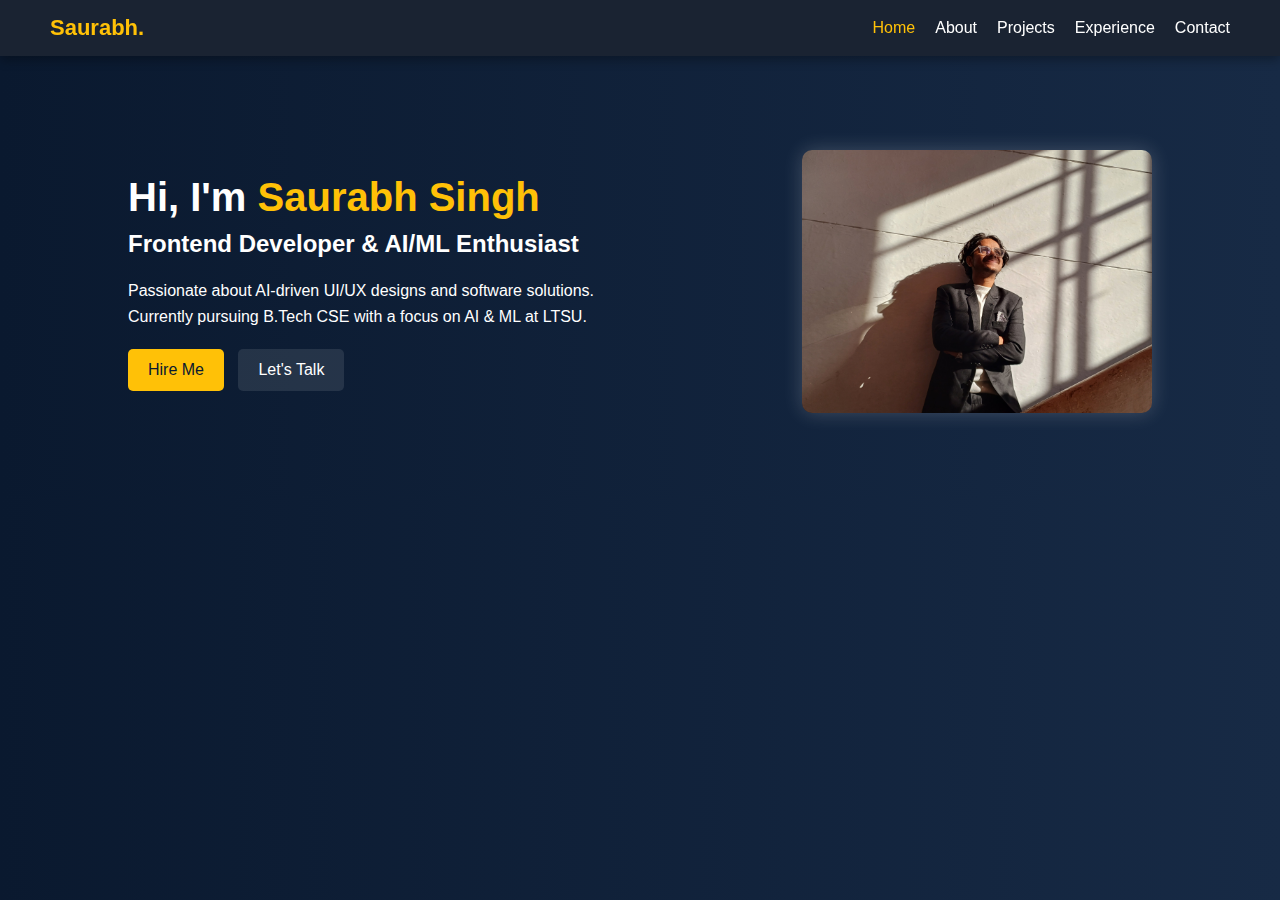
<file: index.html>
<!DOCTYPE html>
<html lang="en">

<head>
    <meta charset="UTF-8">
    <meta name="viewport" content="width=device-width, initial-scale=1.0">
    <title>Saurabh Singh | Portfolio</title>
    <link rel="stylesheet" href="styles.css">
    
</head>

<body>

    <header class="navbar">
        <div class="logo">Saurabh.</div>
        <nav>
            <ul>
                <li><a href="index.html" class="active">Home</a></li>
                <li><a href="about.html">About</a></li>
                <li><a href="projects.html">Projects</a></li>
                <li><a href="experience.html">Experience</a></li>
                <li><a href="contact.html">Contact</a></li>
            </ul>
        </nav>
    </header>

    <section class="hero">
        <div class="hero-text">
            <h1>Hi, I'm <span>Saurabh Singh</span></h1>
            <h2>Frontend Developer & AI/ML Enthusiast</h2>
            <p>Passionate about AI-driven UI/UX designs and software solutions. Currently pursuing B.Tech CSE with a focus on AI & ML at LTSU.</p>
            <div class="buttons">
                <a href="#" class="btn primary">Hire Me</a>
                <a href="#" class="btn secondary">Let's Talk</a>
            </div>
        </div>

        <div class="hero-img">
            <img src="profile.jpg" alt="Saurabh Singh">
        </div>
    </section>

</body>

</html>
</file>
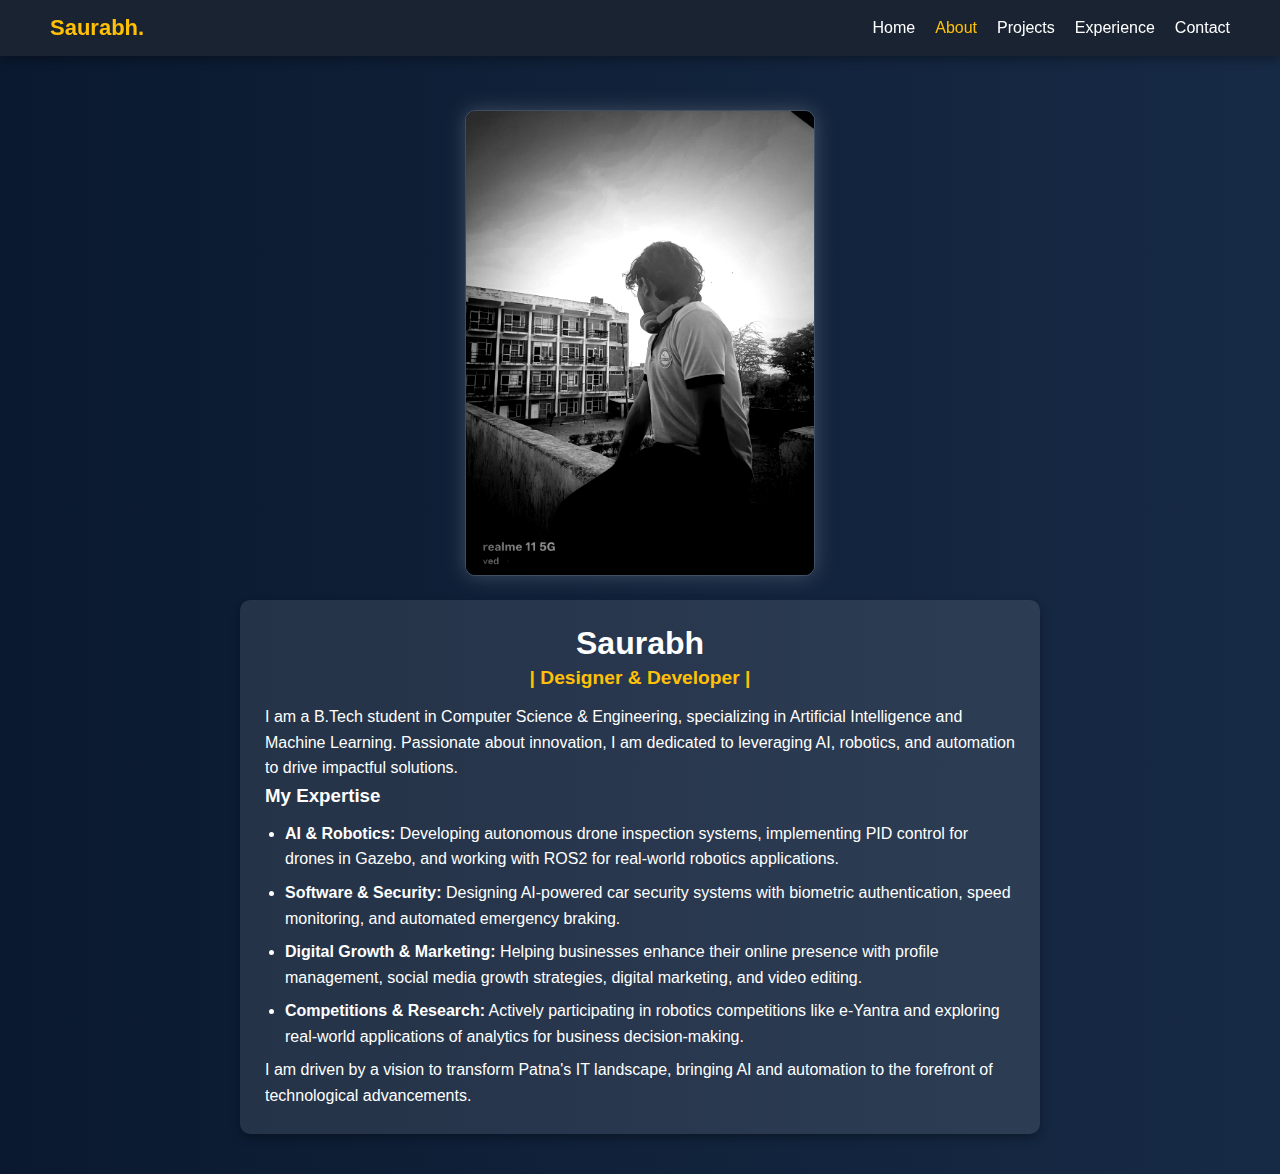
<file: about.html>
<!DOCTYPE html>
<html lang="en">

<head>
    <meta charset="UTF-8">
    <meta name="viewport" content="width=device-width, initial-scale=1.0">
    <title>About | Saurabh</title>
    <link rel="stylesheet" href="about.css">
</head>

<body>

    <header class="navbar">
        <div class="logo">Saurabh.</div>
        <nav>
            <ul>
                <li><a href="index.html">Home</a></li>
                <li><a href="about.html" class="active">About</a></li>
                <li><a href="projects.html">Projects</a></li>
                <li><a href="experience.html">Experience</a></li>
                <li><a href="contact.html">Contact</a></li>
            </ul>
        </nav>
    </header>

    <section class="about">
        <div class="profile-pic">
            <img src="WhatsApp Image 2025-04-08 at 23.48.33_69fe7f49.jpg" alt="Saurabh Singh">
        </div>
        <div class="about-content">
            <div class="about-header">
                <h1>Saurabh</h1>
                <h3>| Designer & Developer |</h3>
            </div>
            <div class="about-text">
                <p>I am a B.Tech student in Computer Science & Engineering, specializing in Artificial Intelligence and
                    Machine Learning. Passionate about innovation, I am dedicated to leveraging AI, robotics, and
                    automation to drive impactful solutions.</p>

                <h3>My Expertise</h3>
                <ul>
                    <li><strong>AI & Robotics:</strong> Developing autonomous drone inspection systems, implementing PID
                        control for drones in Gazebo, and working with ROS2 for real-world robotics applications.</li>
                    <li><strong>Software & Security:</strong> Designing AI-powered car security systems with biometric
                        authentication, speed monitoring, and automated emergency braking.</li>
                    <li><strong>Digital Growth & Marketing:</strong> Helping businesses enhance their online presence
                        with profile management, social media growth strategies, digital marketing, and video editing.
                    </li>
                    <li><strong>Competitions & Research:</strong> Actively participating in robotics competitions like
                        e-Yantra and exploring real-world applications of analytics for business decision-making.</li>
                </ul>

                <p>I am driven by a vision to transform Patna's IT landscape, bringing AI and automation to the
                    forefront of technological advancements.</p>
            </div>
        </div>
    </section>

</body>

</html>
</file>
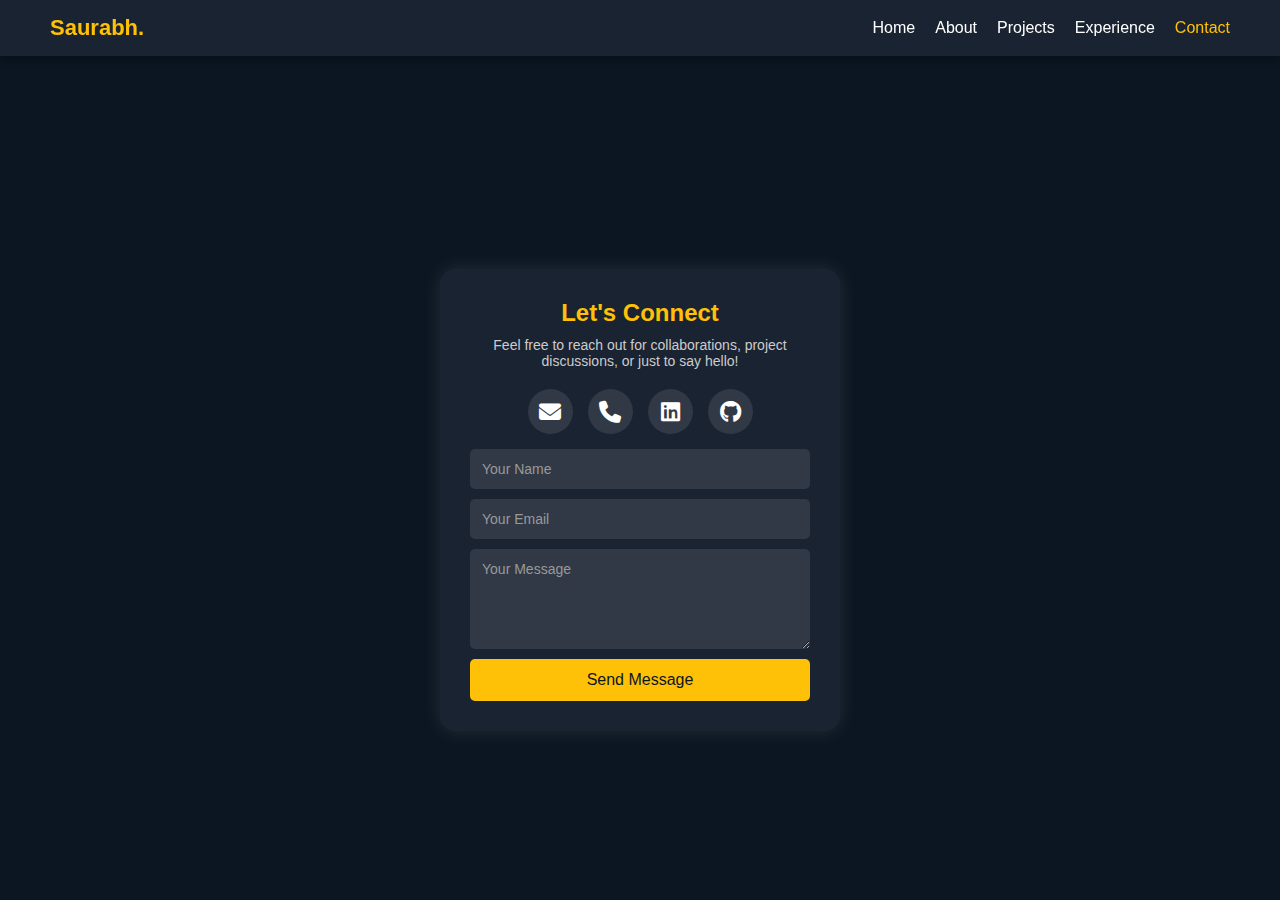
<file: contact.html>
<!DOCTYPE html>
<html lang="en">

<head>
    <meta charset="UTF-8">
    <meta name="viewport" content="width=device-width, initial-scale=1.0">
    <title>Contact | Saurabh Singh</title>
    <link rel="stylesheet" href="contact.css">
    <link rel="stylesheet" href="https://cdnjs.cloudflare.com/ajax/libs/font-awesome/6.4.2/css/all.min.css">

</head>

<body>

    <header class="navbar">
        <h2 class="logo">Saurabh.</h2>
        <nav>
            <ul>
                <li><a href="index.html">Home</a></li>
                <li><a href="about.html">About</a></li>
                <li><a href="projects.html">Projects</a></li>
                <li><a href="experience.html">Experience</a></li>
                <li><a href="contact.html" class="active">Contact</a></li>
            </ul>
        </nav>
    </header>

    <section class="contact">
        <div class="container">
            <h2>Let's Connect</h2>
            <p>Feel free to reach out for collaborations, project discussions, or just to say hello!</p>

            <div class="social-links">
                <a href="mailto:saurabhsingh@gmail.com" class="fa fa-envelope"></a>
                <a href="tel:+917903370709" class="fa fa-phone"></a>
                <a href="https://www.linkedin.com/in/saurabh-singh-e5nd4" class="fa-brands fa-linkedin" target="_blank"></a>
                <a href="https://github.com/saurabh54-e" class="fa-brands fa-github" target="_blank"></a>
            </div>

            <form class="contact-form">
                <input type="text" placeholder="Your Name" required>
                <input type="email" placeholder="Your Email" required>
                <textarea placeholder="Your Message" required></textarea>
                <button type="submit">Send Message</button>
            </form>
        </div>
    </section>

</body>

</html>
</file>
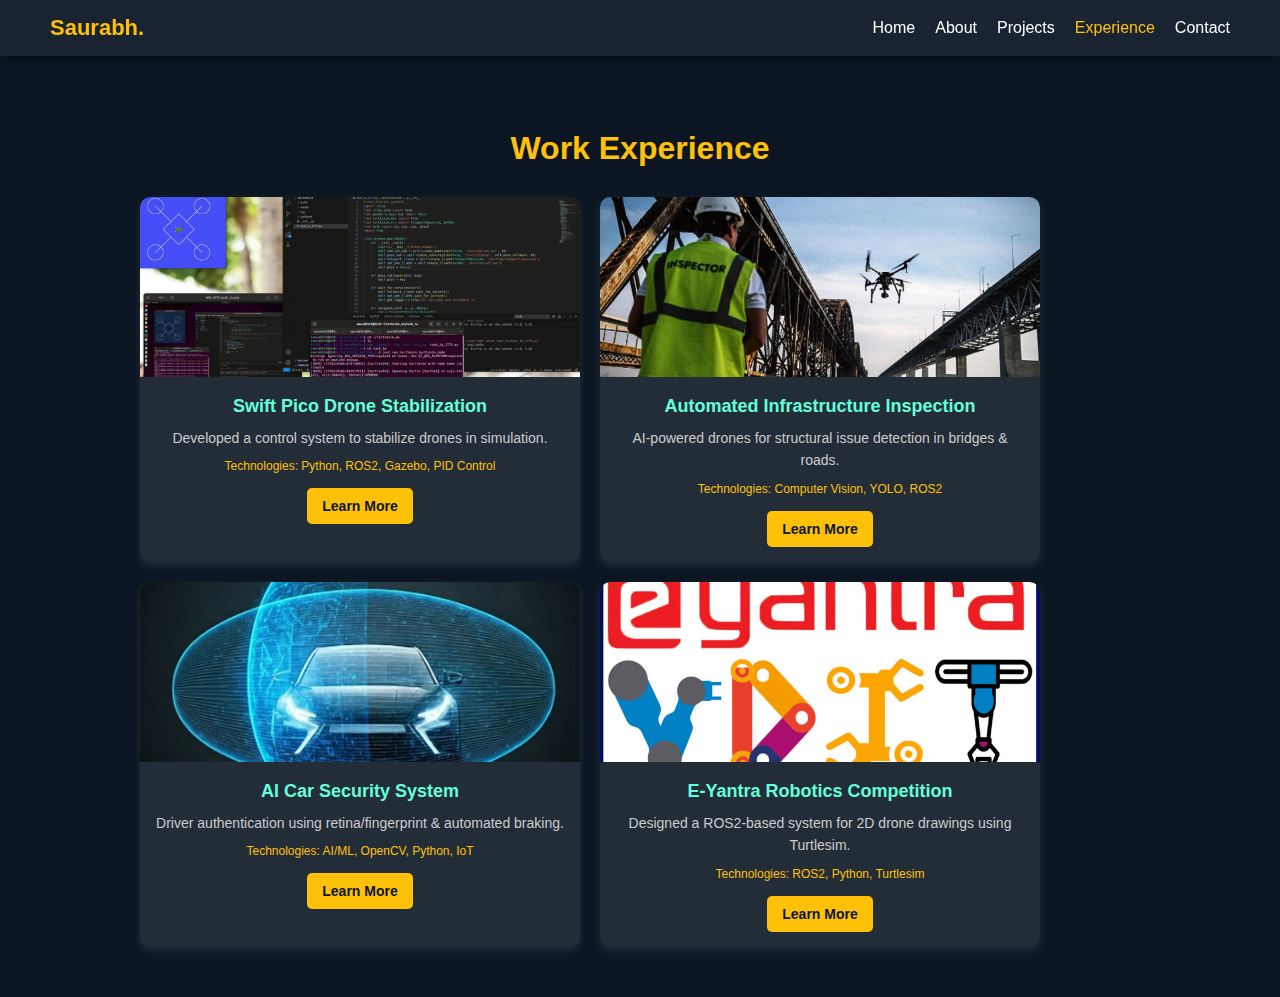
<file: Experience.html>
<!DOCTYPE html>
<html lang="en">

<head>
    <meta charset="UTF-8">
    <meta name="viewport" content="width=device-width, initial-scale=1.0">
    <title>Work Experience | Saurabh Singh</title>
    <link rel="stylesheet" href="experience.css">
    <link rel="stylesheet" href="https://cdnjs.cloudflare.com/ajax/libs/font-awesome/6.4.2/css/all.min.css">
</head>

<body>

    <header class="navbar">
        <h2 class="logo">Saurabh.</h2>
        <nav>
            <ul>
                <li><a href="index.html">Home</a></li>
                <li><a href="about.html">About</a></li>
                <li><a href="projects.html">Projects</a></li>
                <li><a href="experience.html" class="active">Experience</a></li>
                <li><a href="contact.html">Contact</a></li>
            </ul>
        </nav>
    </header>

   
    <section class="experience">
        <h2>Work Experience</h2>

        <div class="experience-container">
            <div class="experience-box">
                <img src="Screenshot 2025-04-09 005052.png" alt="Swift Pico Drone">
                <div class="experience-details">
                    <h3>Swift Pico Drone Stabilization</h3>
                    <p>Developed a control system to stabilize drones in simulation.</p>
                    <span class="tech">Technologies: Python, ROS2, Gazebo, PID Control</span>
                    <a href="#" class="learn-more">Learn More</a>
                </div>
            </div>

            <div class="experience-box">
                <img src="Screenshot 2025-04-09 005753.png" alt="Automated Inspection">
                <div class="experience-details">
                    <h3>Automated Infrastructure Inspection</h3>
                    <p>AI-powered drones for structural issue detection in bridges & roads.</p>
                    <span class="tech">Technologies: Computer Vision, YOLO, ROS2</span>
                    <a href="#" class="learn-more">Learn More</a>
                </div>
            </div>

            <div class="experience-box">
                <img src="Screenshot 2025-04-09 005737.png" alt="Car Security">
                <div class="experience-details">
                    <h3>AI Car Security System</h3>
                    <p>Driver authentication using retina/fingerprint & automated braking.</p>
                    <span class="tech">Technologies: AI/ML, OpenCV, Python, IoT</span>
                    <a href="#" class="learn-more">Learn More</a>
                </div>
            </div>

            <div class="experience-box">
                <img src="eyantro-college-logo-jpg-768x384.jpg" alt="E-Yantra Robotics">
                <div class="experience-details">
                    <h3>E-Yantra Robotics Competition</h3>
                    <p>Designed a ROS2-based system for 2D drone drawings using Turtlesim.</p>
                    <span class="tech">Technologies: ROS2, Python, Turtlesim</span>
                    <a href="#" class="learn-more">Learn More</a>
                </div>
            </div>
        </div>
    </section>

</body>

</html>
</file>
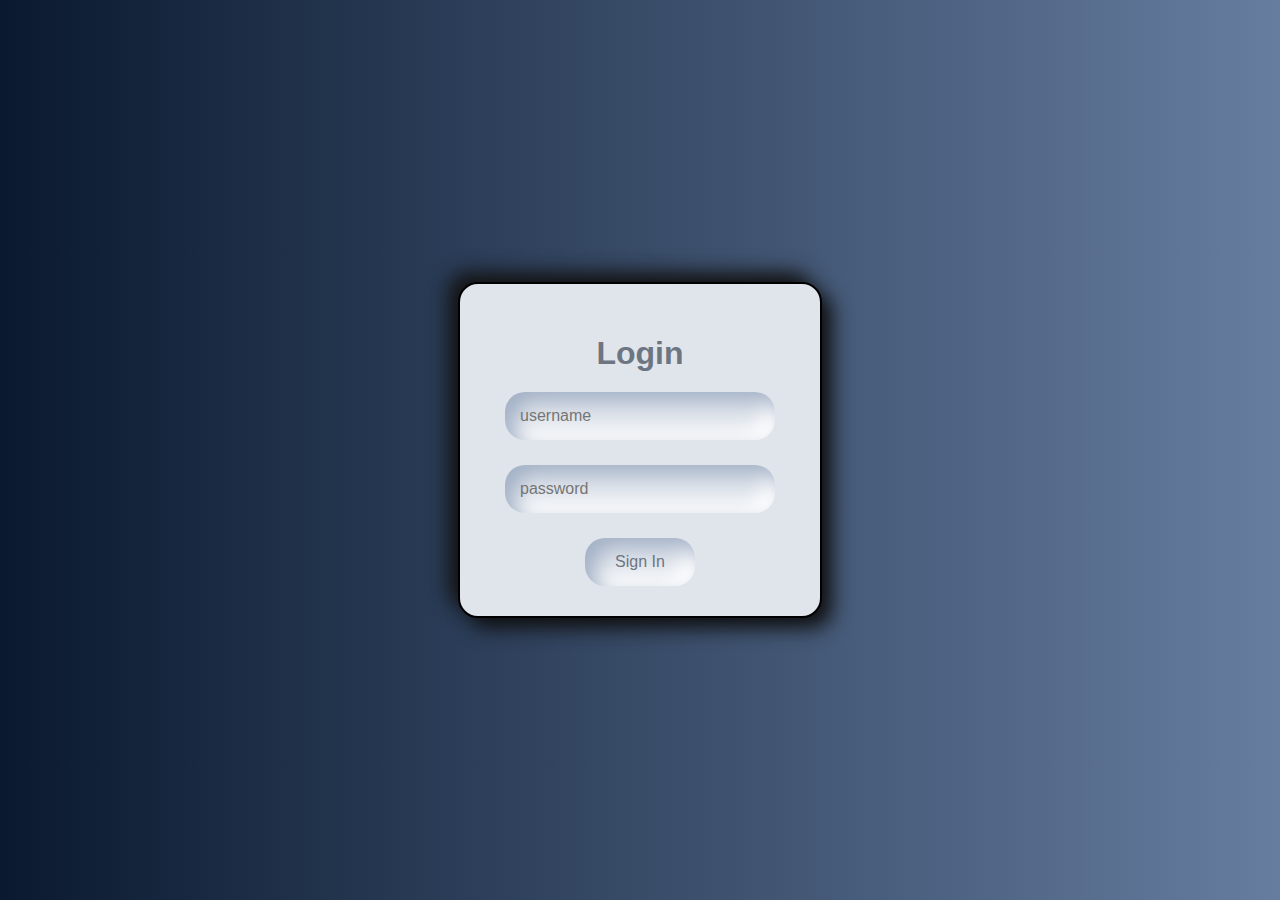
<file: login.html>
<!DOCTYPE html>
<html lang="en">
<head>
    <meta charset="UTF-8">
    <meta name="viewport" content="width=device-width, initial-scale=1.0">
    <title>Document</title>
    <link rel="stylesheet" href="login.css">
</head>
<body>
    <div class="main_card">
<h1>Login</h1>
<input type="text" class="main_input" placeholder="username">
<input type="password" class="main_input" placeholder="password">
<button class="main_button">Sign In</button>


    </div>
    
</body>
</html>
</file>
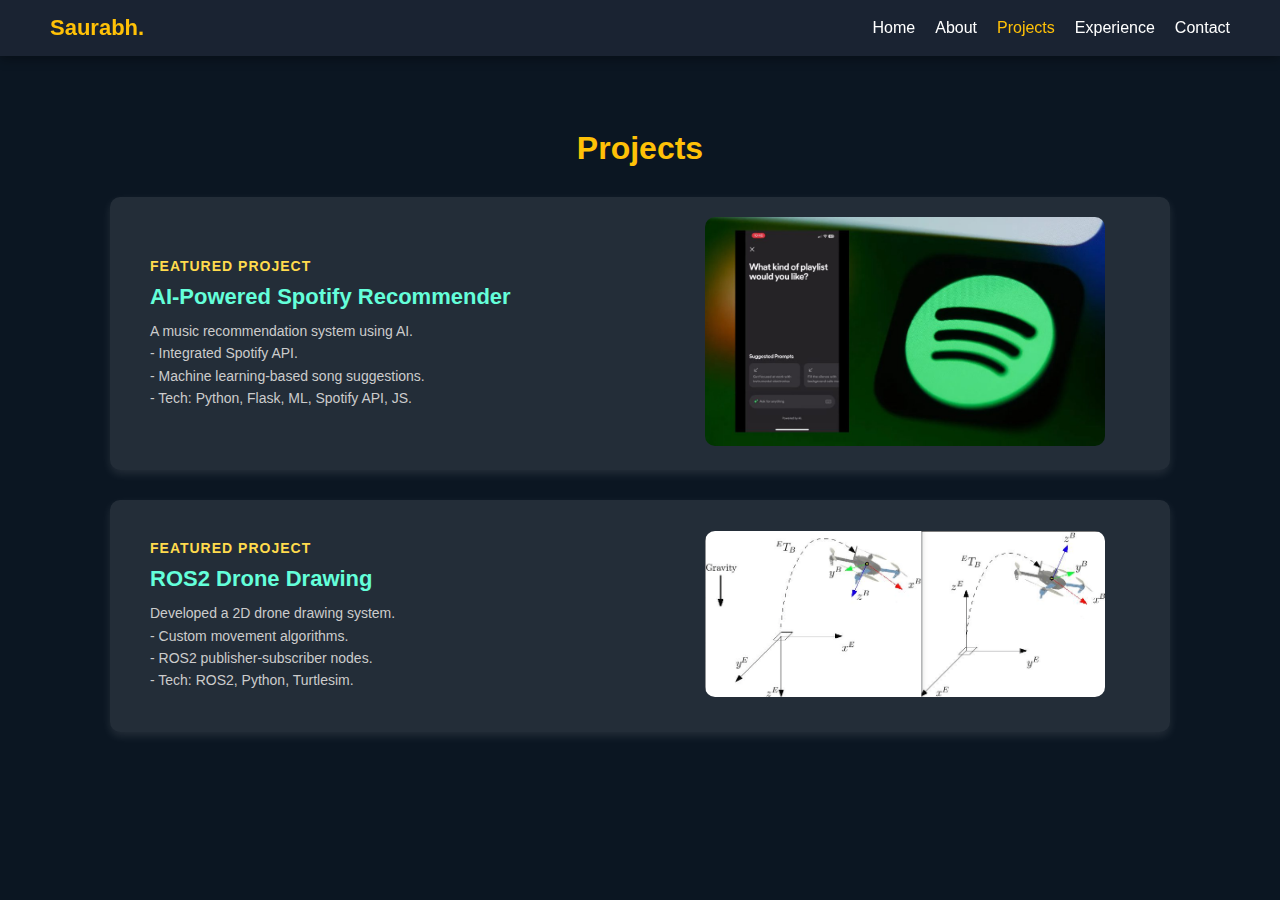
<file: projects.html>
<!DOCTYPE html>
<html lang="en">

<head>
    <meta charset="UTF-8">
    <meta name="viewport" content="width=device-width, initial-scale=1.0">
    <title>Projects | Saurabh Singh</title>
    <link rel="stylesheet" href="projects.css">
</head>

<body>

    <header class="navbar">
        <h2 class="logo">Saurabh.</h2>
        <nav>
            <ul>
                <li><a href="index.html">Home</a></li>
                <li><a href="about.html">About</a></li>
                <li><a href="projects.html" class="active">Projects</a></li>
                <li><a href="experience.html">Experience</a></li>
                <li><a href="contact.html">Contact</a></li>
            </ul>
        </nav>
    </header>

    <section class="projects">
        <h1>Projects</h1>

        <div class="project">
            <div class="info">
                <h3 class="tag">Featured Project</h3>
                <h2>AI-Powered Spotify Recommender</h2>
                <p>
                    A music recommendation system using AI.<br>
                    - Integrated Spotify API.<br>
                    - Machine learning-based song suggestions.<br>
                    - Tech: Python, Flask, ML, Spotify API, JS.
                </p>
            </div>
            <div class="image">
                <img src="spotify-ai-playlist-music-recommendation.jpg" alt="Spotify AI">
            </div>
        </div>

        <div class="project reverse">
            <div class="image">
                <img src="ref_frames.BmYtNSe1.png" alt="ROS2 Drone">
            </div>
            <div class="info">
                <h3 class="tag">Featured Project</h3>
                <h2>ROS2 Drone Drawing</h2>
                <p>
                    Developed a 2D drone drawing system.<br>
                    - Custom movement algorithms.<br>
                    - ROS2 publisher-subscriber nodes.<br>
                    - Tech: ROS2, Python, Turtlesim.
                </p>
            </div>
        </div>

    </section>

</body>

</html>
</file>
<file: styles.css>
* {
    margin: 0;
    padding: 0;
    box-sizing: border-box;
    font-family: 'Poppins', sans-serif;
}

body {
    background: linear-gradient(to right, #0a192f, #172a45);
    color: white;
    padding-top: 70px;
}

.navbar {
    position: fixed;
    top: 0;
    left: 0;
    width: 100%;
    background: #1a2332;
    display: flex;
    justify-content: space-between;
    align-items: center;
    padding: 15px 50px;
    z-index: 1000;
    box-shadow: 0px 4px 10px rgba(0, 0, 0, 0.3);
}

.navbar .logo {
    font-size: 22px;
    font-weight: bold;
    color: #ffc107;
}

.navbar ul {
    list-style: none;
    display: flex;
    gap: 20px;
}

.navbar ul li {
    display: inline;
}

.navbar ul li a {
    text-decoration: none;
    color: white;
    font-size: 16px;
    transition: 0.3s;
}

.navbar ul li a:hover,
.navbar ul li a.active {
    color: #ffc107;
}

.hero {
    display: flex;
    align-items: center;
    justify-content: space-between;
    padding: 80px 10%;
    text-align: left;
}

.hero-text h1 {
    font-size: 2.5rem;
}

.hero-text h1 span {
    color: #ffc107;
}

.hero-text h2 {
    font-size: 1.5rem;
    margin-top: 10px;
}

.hero-text p {
    font-size: 1rem;
    margin: 20px 0;
    line-height: 1.6;
    max-width: 500px;
}

.buttons {
    margin-top: 20px;
}

.btn {
    padding: 12px 20px;
    border-radius: 5px;
    font-size: 16px;
    text-decoration: none;
    display: inline-block;
    transition: 0.3s;
}

.primary {
    background: #ffc107;
    color: #0a192f;
}

.secondary {
    background: rgba(255, 255, 255, 0.1);
    color: white;
    margin-left: 10px;
}

.primary:hover {
    background: #ffdb4d;
}

.secondary:hover {
    background: #ffc107;
    color: #0a192f;
}

.hero-img img {
    width: 350px;
    border-radius: 10px;
    box-shadow: 0px 0px 20px rgba(255, 255, 255, 0.2);
}
</file>
<file: about.css>
* {
    margin: 0;
    padding: 0;
    box-sizing: border-box;
    font-family: 'Poppins', sans-serif;
}

body {
    background: linear-gradient(to right, #0a192f, #172a45);
    color: white;
    padding-top: 70px;
}

.navbar {
    position: fixed;
    top: 0;
    left: 0;
    width: 100%;
    background: #1a2332;
    display: flex;
    justify-content: space-between;
    align-items: center;
    padding: 15px 50px;
    z-index: 1000;
    box-shadow: 0px 4px 10px rgba(0, 0, 0, 0.3);
}

.navbar .logo {
    font-size: 22px;
    font-weight: bold;
    color: #ffc107;
}

.navbar ul {
    list-style: none;
    display: flex;
    gap: 20px;
}

.navbar ul li {
    display: inline;
}

.navbar ul li a {
    text-decoration: none;
    color: white;
    font-size: 16px;
    transition: 0.3s;
}

.navbar ul li a:hover,
.navbar ul li a.active {
    color: #ffc107;
}

.about {
    display: flex;
    flex-direction: column;
    align-items: center;
    justify-content: center;
    text-align: center;
    padding: 40px 10%;
}

.profile-pic img {
    width: 350px;
    border-radius: 10px;
    box-shadow: 0px 0px 20px rgba(255, 255, 255, 0.2);
    filter: brightness(1.1) contrast(1.2) saturate(1.1) hue-rotate(-10deg);
    border: 1px solid rgba(255, 255, 255, 0.2);
    margin-bottom: 20px;
}

.about-content {
    background: rgba(255, 255, 255, 0.1);
    padding: 25px;
    border-radius: 10px;
    box-shadow: 0px 4px 10px rgba(0, 0, 0, 0.3);
    max-width: 800px;
    text-align: center;
}

.about-header h1 {
    font-size: 2rem;
    margin-bottom: 5px;
}

.about-header h3 {
    font-size: 1.2rem;
    color: #ffc107;
    margin-bottom: 15px;
}

.about-text {
    font-size: 1rem;
    line-height: 1.6;
    text-align: left;
}

.about-text ul {
    margin-top: 10px;
    padding-left: 20px;
}

.about-text ul li {
    margin-bottom: 8px;
}
</file>
<file: login.css>
body {
    margin: 0;
    height: 100vh;
    display: flex;
    justify-content: center;
    align-items: center;
    background: linear-gradient(to right, #0a192f, #667da0);
    font-family: Arial, sans-serif;
}







.main_card {
    background: #e0e5ec;
    border-radius: 20px;
    box-shadow: 10px 10px 20px #101011, -10px -10px 20px #151515;
}

.main_card {
    display: flex;
    flex-direction: column;
    justify-content: center;
    align-items: center;
    padding: 30px;
    width: 300px;
    text-align: center;
    border: solid 2px black;
}

h1 {
    color: #6d7582;
    margin-bottom: 20px;
}
.main_input {
    background: #e0e5ec;
    border-radius: 20px;
    box-shadow: inset 10px 10px 20px #a3b1c6, inset -10px -10px 20px #ffffff;

}

.main_input {
    padding: 15px;
    width: 80%;
    font-size: 16px;
    color: #6d7582;
    border: none;
    outline: none;
    margin-bottom: 25px;
}

.main_input ::placeholder {
    color: #a3b1c6;
}

.main_button {
    padding: 15px 30px;
    font-size: 16px;
    color: #6d7582;
    border: none;
    cursor: pointer;
    transition: all 0.3s ease;
    background: #e0e5ec;
    border-radius: 20px;
    box-shadow: inset 10px 10px 20px #a3b1c6, inset -10px -10px 20px #ffffff;

}
</file>
<file: contact.css>
@import url('https://cdnjs.cloudflare.com/ajax/libs/font-awesome/6.4.2/css/all.min.css');

* {
    margin: 0;
    padding: 0;
    box-sizing: border-box;
    font-family: 'Poppins', sans-serif;
}

body {
    background: #0b1622;
    color: white;
    padding-top: 80px;
    display: flex;
    align-items: center;
    justify-content: center;
    height: 100vh;
    flex-direction: column;
}


.navbar {
    position: fixed;
    top: 0;
    left: 0;
    width: 100%;
    background: #1a2332;
    display: flex;
    justify-content: space-between;
    align-items: center;
    padding: 15px 50px;
    z-index: 1000;
    box-shadow: 0px 4px 10px rgba(0, 0, 0, 0.3);
}


.navbar .logo {
    font-size: 22px;
    font-weight: bold;
    color: #ffc107;
}

.navbar ul {
    list-style: none;
    display: flex;
    gap: 20px;
}

.navbar ul li {
    display: inline;
}

.navbar ul li a {
    text-decoration: none;
    color: white;
    font-size: 16px;
    transition: 0.3s;
}

.navbar ul li a:hover,
.navbar ul li a.active {
    color: #ffc107;
}

.contact {
    background: #1a2332;
    padding: 30px;
    border-radius: 15px;
    box-shadow: 0px 0px 20px rgba(255, 255, 255, 0.1);
    max-width: 400px;
    text-align: center;
    margin-top: 20px;
}

.contact h2 {
    font-size: 24px;
    color: #ffc107;
    margin-bottom: 10px;
}

.contact p {
    font-size: 14px;
    color: #cccccc;
    margin-bottom: 20px;
}

.social-links {
    display: flex;
    justify-content: center;
    gap: 15px;
    margin: 15px 0;
}

.social-links a {
    font-size: 22px;
    color: white;
    background: rgba(255, 255, 255, 0.1);
    padding: 12px;
    border-radius: 50%;
    transition: all 0.3s ease-in-out;
    display: flex;
    align-items: center;
    justify-content: center;
    width: 45px;
    height: 45px;
    text-decoration: none;
}

.social-links a:hover {
    background: #ffc107;
    color: #0b1622;
}

.contact-form {
    display: flex;
    flex-direction: column;
    gap: 10px;
    margin-top: 15px;
}

.contact-form input,
.contact-form textarea {
    background: rgba(255, 255, 255, 0.1);
    border: none;
    color: white;
    padding: 12px;
    font-size: 14px;
    border-radius: 5px;
    outline: none;
    transition: 0.3s ease-in-out;
}

.contact-form input:focus,
.contact-form textarea:focus {
    background: rgba(255, 255, 255, 0.2);
    border-left: 3px solid #ffc107;
}

.contact-form textarea {
    resize: vertical;
    min-height: 100px;
}

.contact-form input::placeholder,
.contact-form textarea::placeholder {
    color: #999;
}

.contact-form button {
    background: #ffc107;
    color: #0b1622;
    font-size: 16px;
    padding: 12px;
    border: none;
    border-radius: 5px;
    cursor: pointer;
    transition: 0.3s;
}

.contact-form button:hover {
    background: #ffdb4d;
}

/* Responsive Design */
@media (max-width: 768px) {
    .contact {
        max-width: 90%;
    }

    .navbar {
        padding: 15px 20px;
    }

    .social-links a {
        width: 40px;
        height: 40px;
        font-size: 20px;
    }
}
</file>
<file: experience.css>
@import url('https://cdnjs.cloudflare.com/ajax/libs/font-awesome/6.4.2/css/all.min.css');

* {
    margin: 0;
    padding: 0;
    box-sizing: border-box;
    font-family: 'Poppins', sans-serif;
}


.navbar {
    position: fixed;
    top: 0;
    left: 0;
    width: 100%;
    background: #1a2332;
    display: flex;
    justify-content: space-between;
    align-items: center;
    padding: 15px 50px;
    z-index: 1000;
    box-shadow: 0px 4px 10px rgba(0, 0, 0, 0.3);
}

.navbar .logo {
    font-size: 22px;
    font-weight: bold;
    color: #ffc107;
}

.navbar ul {
    list-style: none;
    display: flex;
    gap: 20px;
}

.navbar ul li {
    display: inline;
}

.navbar ul li a {
    text-decoration: none;
    color: white;
    font-size: 16px;
    transition: 0.3s;
}

.navbar ul li a:hover,
.navbar ul li a.active {
    color: #ffc107;
}


body {
    background: #0b1622;
    color: white;
    padding-top: 80px;
    display: flex;
    justify-content: center;
    align-items: center;
    flex-direction: column;
    min-height: 100vh;
}


.experience {
    text-align: center;
    padding: 50px 20px;
}

.experience h2 {
    font-size: 32px;
    color: #ffc107;
    margin-bottom: 30px;
}


.experience-container {
    display: grid;
    grid-template-columns: repeat(auto-fit, minmax(300px, 1fr));
    gap: 20px;
    max-width: 1000px;
    width: 90%;
}


.experience-box {
    background: rgba(255, 255, 255, 0.1);
    border-radius: 10px;
    box-shadow: 0px 4px 10px rgba(255, 255, 255, 0.1);
    transition: transform 0.3s ease-in-out, box-shadow 0.3s;
    overflow: hidden;
}

.experience-box:hover {
    transform: scale(1.05);
    box-shadow: 0px 6px 15px rgba(255, 255, 255, 0.2);
}


.experience-box img {
    width: 100%;
    height: 180px;
    object-fit: cover;
    border-top-left-radius: 10px;
    border-top-right-radius: 10px;
}


.experience-details {
    padding: 15px;
    text-align: center;
}

.experience-details h3 {
    font-size: 18px;
    color: #64ffda;
    margin-bottom: 10px;
}

.experience-details p {
    font-size: 14px;
    color: #cccccc;
    line-height: 1.6;
    margin-bottom: 10px;
}


.tech {
    display: block;
    font-size: 12px;
    color: #ffc107;
    margin-bottom: 15px;
}


.learn-more {
    display: inline-block;
    padding: 10px 15px;
    background: #ffc107;
    color: #0b1622;
    font-size: 14px;
    font-weight: bold;
    text-decoration: none;
    border-radius: 5px;
    transition: 0.3s;
}

.learn-more:hover {
    background: #ffdb4d;
}


@media (max-width: 768px) {
    .experience-container {
        grid-template-columns: 1fr;
    }
}
</file>
<file: projects.css>
@import url('https://cdnjs.cloudflare.com/ajax/libs/font-awesome/6.4.2/css/all.min.css');

* {
    margin: 0;
    padding: 0;
    box-sizing: border-box;
    font-family: 'Poppins', sans-serif;
}

body {
    background: #0b1622;
    color: white;
    padding-top: 80px;
    display: flex;
    justify-content: center;
    align-items: center;
    flex-direction: column;
}


.navbar {
    position: fixed;
    top: 0;
    left: 0;
    width: 100%;
    background: #1a2332;
    display: flex;
    justify-content: space-between;
    align-items: center;
    padding: 15px 50px;
    z-index: 1000;
    box-shadow: 0px 4px 10px rgba(0, 0, 0, 0.3);
}

.navbar .logo {
    font-size: 22px;
    font-weight: bold;
    color: #ffc107;
}

.navbar ul {
    list-style: none;
    display: flex;
    gap: 20px;
}

.navbar ul li {
    display: inline;
}

.navbar ul li a {
    text-decoration: none;
    color: white;
    font-size: 16px;
    transition: 0.3s;
}

.navbar ul li a:hover,
.navbar ul li a.active {
    color: #ffc107;
}


.projects {
    text-align: center;
    padding: 50px 20px;
    width: 90%;
    max-width: 1100px;
}

.projects h1 {
    font-size: 32px;
    color: #ffc107;
    margin-bottom: 30px;
}

.project {
    display: flex;
    align-items: center;
    justify-content: space-between;
    background: rgba(255, 255, 255, 0.1);
    border-radius: 10px;
    box-shadow: 0px 4px 10px rgba(255, 255, 255, 0.1);
    margin-bottom: 30px;
    padding: 20px;
    transition: transform 0.3s;
}

.project.reverse {
    flex-direction: row-reverse;
}

.project:hover {
    transform: scale(1.05);
    box-shadow: 0px 6px 15px rgba(255, 255, 255, 0.2);
}

.info {
    flex: 1;
    text-align: left;
    padding: 20px;
}

.tag {
    font-size: 14px;
    color: #ffdb4d;
    text-transform: uppercase;
    letter-spacing: 1px;
    margin-bottom: 10px;
}

.info h2 {
    font-size: 22px;
    color: #64ffda;
    margin-bottom: 10px;
}

.info p {
    font-size: 14px;
    color: #cccccc;
    line-height: 1.6;
}

.image {
    flex: 1;
    text-align: center;
}

.image img {
    width: 90%;
    max-width: 400px;
    border-radius: 10px;
    transition: 0.3s;
}

.image img:hover {
    transform: scale(1.1);
}


@media (max-width: 768px) {
    .project {
        flex-direction: column;
        text-align: center;
    }

    .project.reverse {
        flex-direction: column;
    }

    .info {
        text-align: center;
    }
}
</file>
